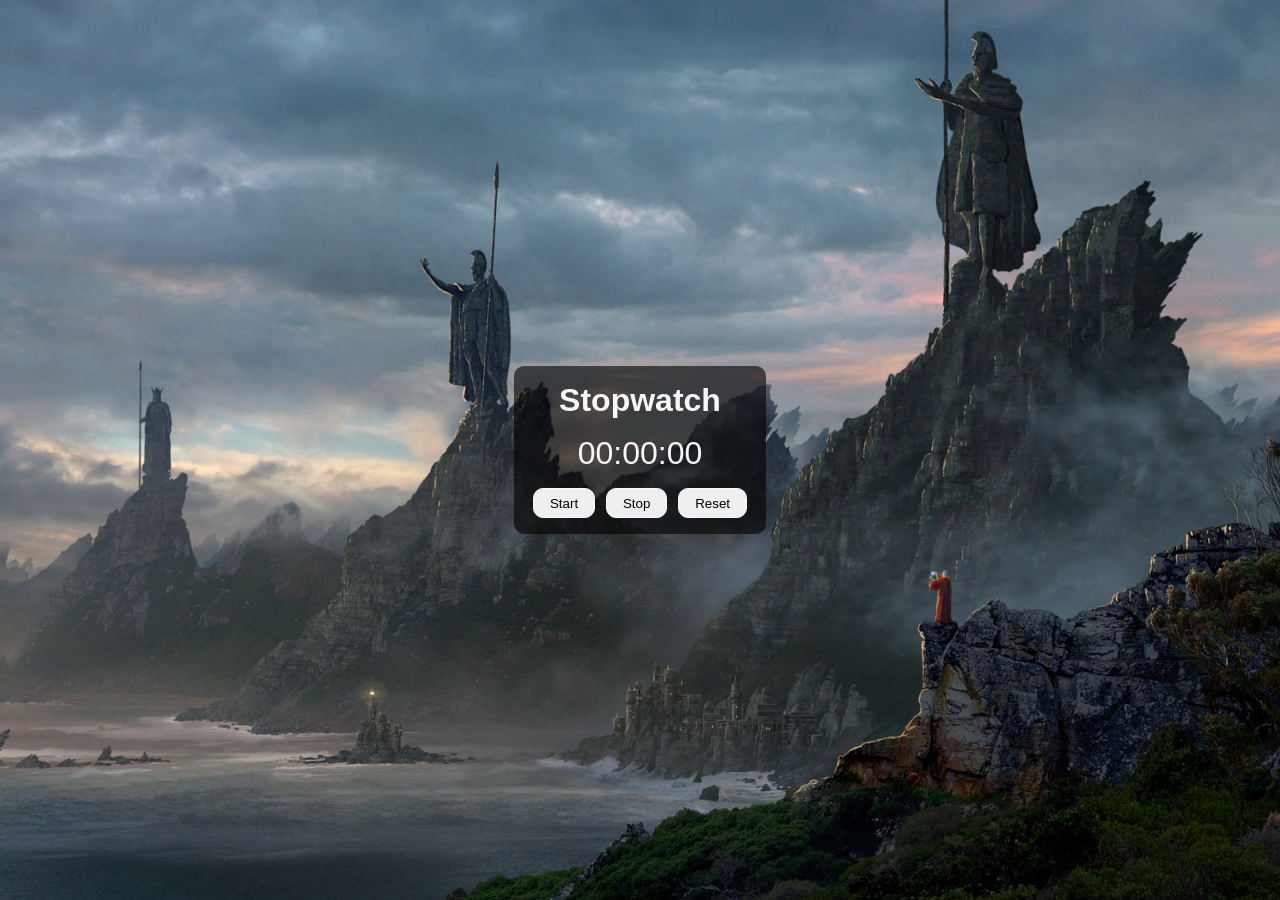
<file: Project-2/index.html>
<!DOCTYPE html>
<html lang="en">
  <head>
    <meta charset="UTF-8" />
    <meta http-equiv="X-UA-Compatible" content="IE=edge" />
    <meta name="viewport" content="width=device-width, initial-scale=1.0" />
    <title>Stopwatch</title>
  </head>
  <style>
    * {
      margin: 0;
      padding: 0;
    }
    body {
      width: 100%;
      height: 100vh;
      background-image: url('img5.jpg');
      background-position: center;
      background-size: cover;
      display: flex;
      align-items: center;
      justify-content: center;
      font-family: 'Segoe UI', Tahoma, Geneva, Verdana, sans-serif;
    }

    .container {
      padding: 1rem;
      max-width: 300px;
      text-align: center;
      position: relative;
      border-radius: 10px;
      background-color: rgba(0, 0, 0, 0.6);
    }

    .time {
      padding: 1rem 0;
      font-size: 2rem;
    }

    h1,
    p {
      color: #f8f8f8;
    }

    button {
      padding: 0.4rem 1rem;
      margin: 0 0.2rem;
      border-radius: 10px;
      border: 1px solid #f8f8f8;
    }

    button:hover {
      background-color: rgba(0, 0, 0, 0.4);
      color: #f8f8f8;
    }
  </style>
  <body>
    <div class="container">
      <h1>Stopwatch</h1>
      <p class="time">
        <span id="minutes">00</span>:<span id="seconds">00</span>:<span
          id="tens"
          >00</span
        >
      </p>
      <button id="start">Start</button>
      <button id="stop">Stop</button>
      <button id="reset">Reset</button>
    </div>
  </body>

  <script>
    window.onload = function () {
      let minutes = 0;
      let seconds = 0;
      let tens = 00;
      let appendMinutes = document.querySelector('#minutes');
      let appendTens = document.querySelector('#tens');
      let appendSeconds = document.querySelector('#seconds');
      let startBtn = document.querySelector('#start');
      let stopBtn = document.querySelector('#stop');
      let resetBtn = document.querySelector('#reset');
      let Interval;

      const startTimer = () => {
        tens++;
        if (tens <= 9) {
          appendTens.innerHTML = '0' + tens;
        }
        if (tens > 9) {
          appendTens.innerHTML = tens;
        }

        if (tens > 99) {
          seconds++;
          appendSeconds.innerHTML = '0' + seconds;
          tens = 0;
          appendTens.innerHTML = '0' + 0;
        }

        if (seconds > 9) {
          appendSeconds.innerHTML = seconds;
        }

        if (seconds > 59) {
          minutes++;
          appendMinutes.innerHTML = '0' + minutes;
          seconds = 0;
          appendSeconds.innerHTML = '0' + 0;
        }
      };

      startBtn.onclick = () => {
        clearInterval(Interval);
        Interval = setInterval(startTimer, 10);
      };

      stopBtn.onclick = () => {
        clearInterval(Interval);
      };

      resetBtn.onclick = () => {
        clearInterval(Interval);
        tens = '00';
        seconds = '00';
        minutes = '00';
        appendTens.innerHTML = tens;
        appendSeconds.innerHTML = seconds;
        appendMinutes.innerHMTL = minutes;
      };
    };
  </script>
</html>
</file>
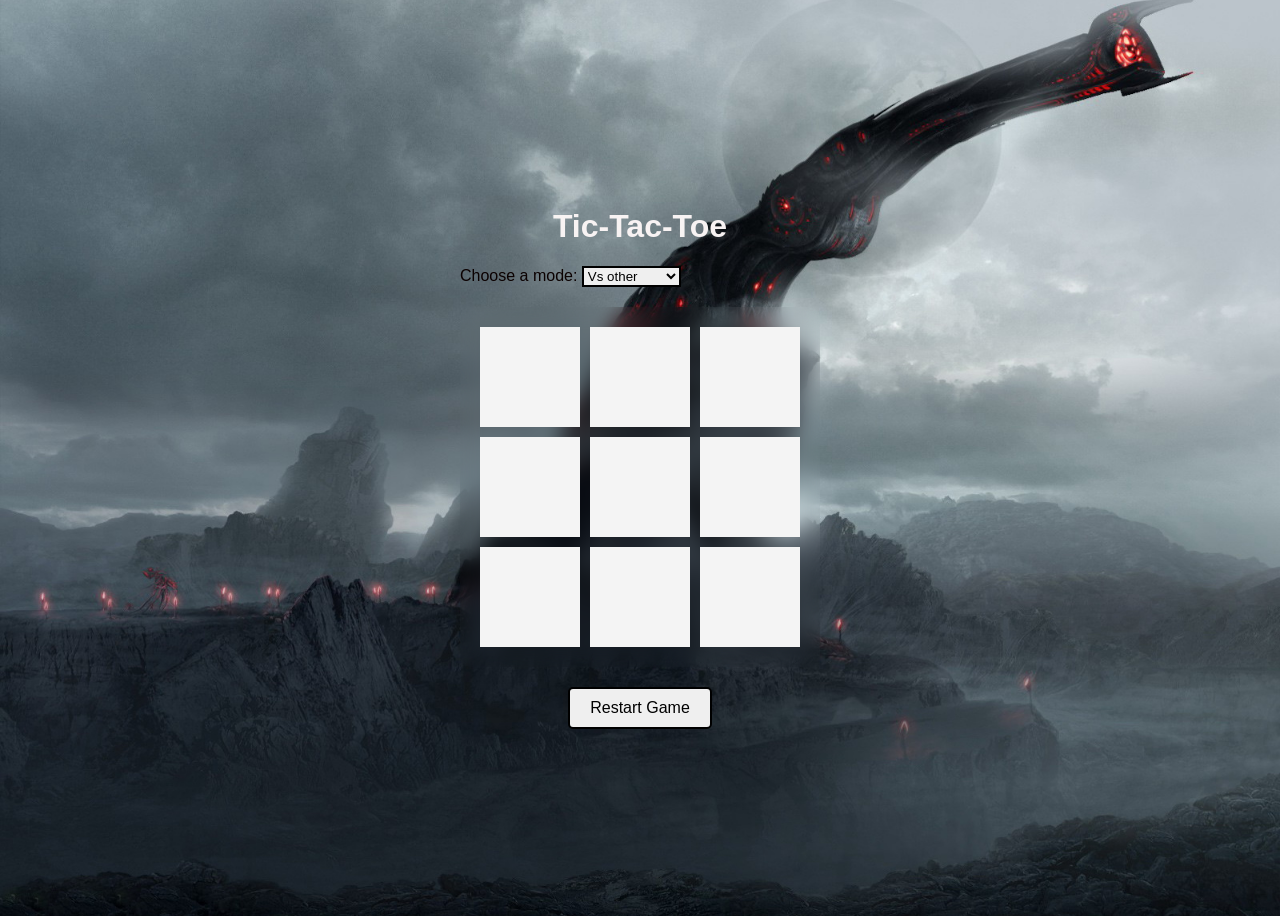
<file: Project-3/index.html>
<!DOCTYPE html>
<html lang="en">
<head>
    <meta charset="UTF-8">
    <meta name="viewport" content="width=device-width, initial-scale=1.0">
    <title>Tic-Tac-Toe Game</title>
    <link rel="stylesheet" href="style.css">
</head>
<body>
    <header class="head">
    <h1>Tic-Tac-Toe</h1>
    </header>

    <main>
    <div>
        <label for="gameMode">Choose a mode:</label>
        <select id="gameMode">
            <option value="human">Vs other</option>
            <option value="computer">Vs computer</option>
        </select>
    </div>
    <div id="game-board" class="board">
        <div class="cell" data-cell-index="0"></div>  
        <div class="cell" data-cell-index="1"></div>
        <div class="cell" data-cell-index="2"></div>
        <div class="cell" data-cell-index="3"></div>
        <div class="cell" data-cell-index="4"></div>
        <div class="cell" data-cell-index="5"></div>
        <div class="cell" data-cell-index="6"></div>
        <div class="cell" data-cell-index="7"></div>
        <div class="cell" data-cell-index="8"></div>
    </div>
    </main>

    <footer>
    <button id="restartButton">Restart Game</button>
    </footer>
    <script src="script.js"></script>
</body>
</html>
</file>
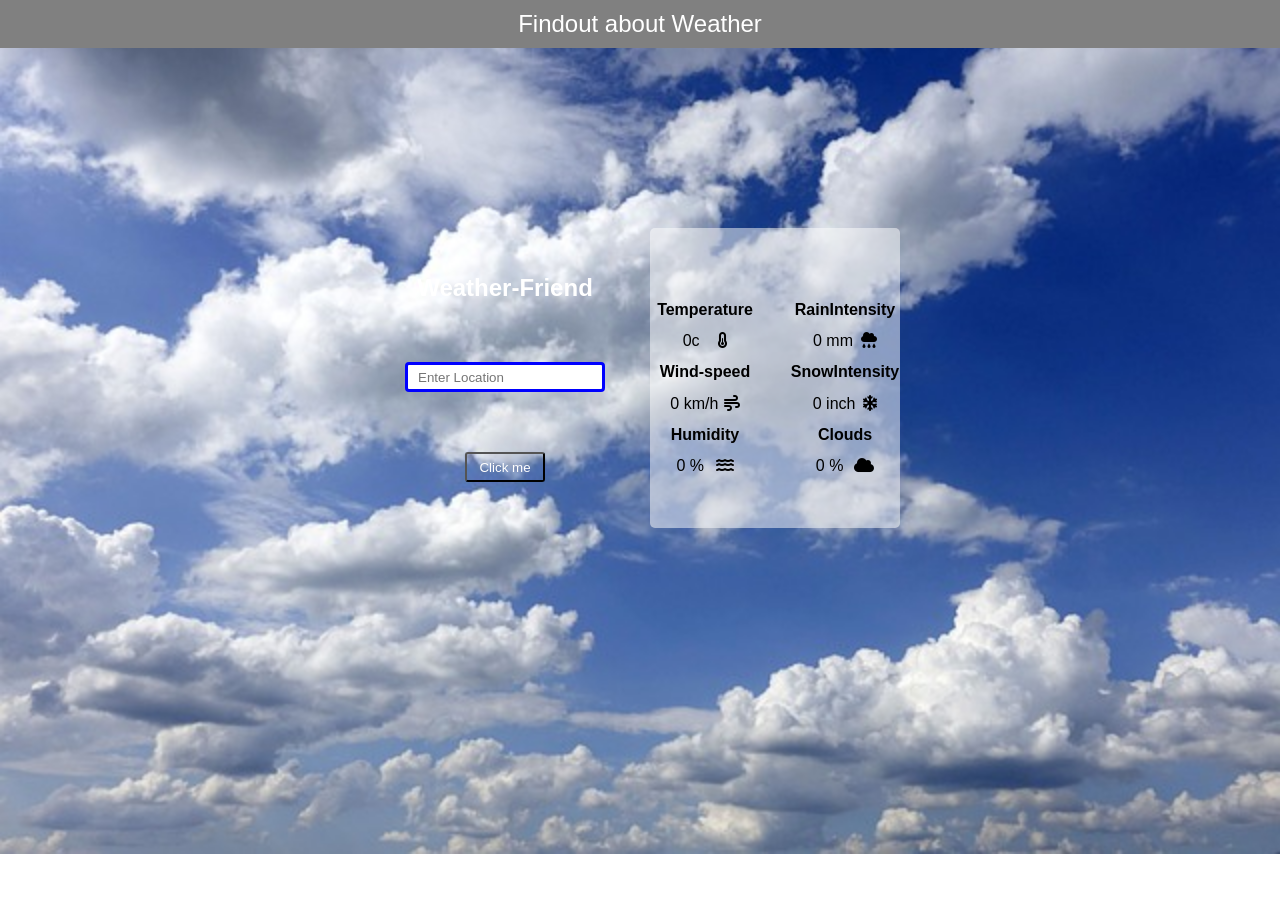
<file: Project-4/index.html>
<!DOCTYPE html>
<html lang="en">
<head>
  <meta charset="UTF-8">
  <meta name="viewport" content="width=device-width, initial-scale=1.0">
  <title>Weather-web</title>
  <link rel="stylesheet" href="style.css">
  <link rel="stylesheet" href="https://cdnjs.cloudflare.com/ajax/libs/font-awesome/6.5.2/css/all.min.css" integrity="sha512-SnH5WK+bZxgPHs44uWIX+LLJAJ9/2PkPKZ5QiAj6Ta86w+fsb2TkcmfRyVX3pBnMFcV7oQPJkl9QevSCWr3W6A==" crossorigin="anonymous" referrerpolicy="no-referrer" />

</head>
<body>
  <header>Findout about Weather</header>
  
  
  <main>
    <div class="app">
    <div class="card-1">
      <h2>Weather-Friend</h2>
      
      <input type="search" name="" placeholder="Enter Location" id="search-box">
      <div id="loading-spinner" class="loading-spinner" style="display: none;"></div>
      
      <button id="btn">Click me</button>
    </div>


    <div class="card-2">
      <div class="card-2-data">
        <h4>Temperature</h4>
        <div class="temperature">
         
          <span id="temperature">0c</span> <i class="fa-solid fa-temperature-half"></i>
        </div>

        <h4>Wind-speed</h4>
        <div class="wind">
          <span id="wind">0 km/h</span><i class="fa-solid fa-wind"></i>
        </div>

        <h4>Humidity</h4>
        <div class="humidity">
          <span id="humidity">0 %</span><i class="fa-solid fa-water"></i>
        </div>
      </div>
      <div class="card-2-data-2">
        <h4>RainIntensity</h4>
        <div class="rain">
          <span id="rain">0 mm</span> <i class="fa-solid fa-cloud-rain"></i>
        </div>
        <h4>SnowIntensity</h4>
        <div class="snow">
          <span id="snow">0 inch</span> <i class="fa-solid fa-snowflake"></i>
        </div>
        <h4>Clouds</h4>
        <div class="clouds">
          <span id="cloud">0 %</span> <i class="fa-solid fa-cloud"></i>
        </div>
      </div>

    </div>
    </div>
  </main>
<script src="scrpt.js"></script>
</body>
</html>
</file>
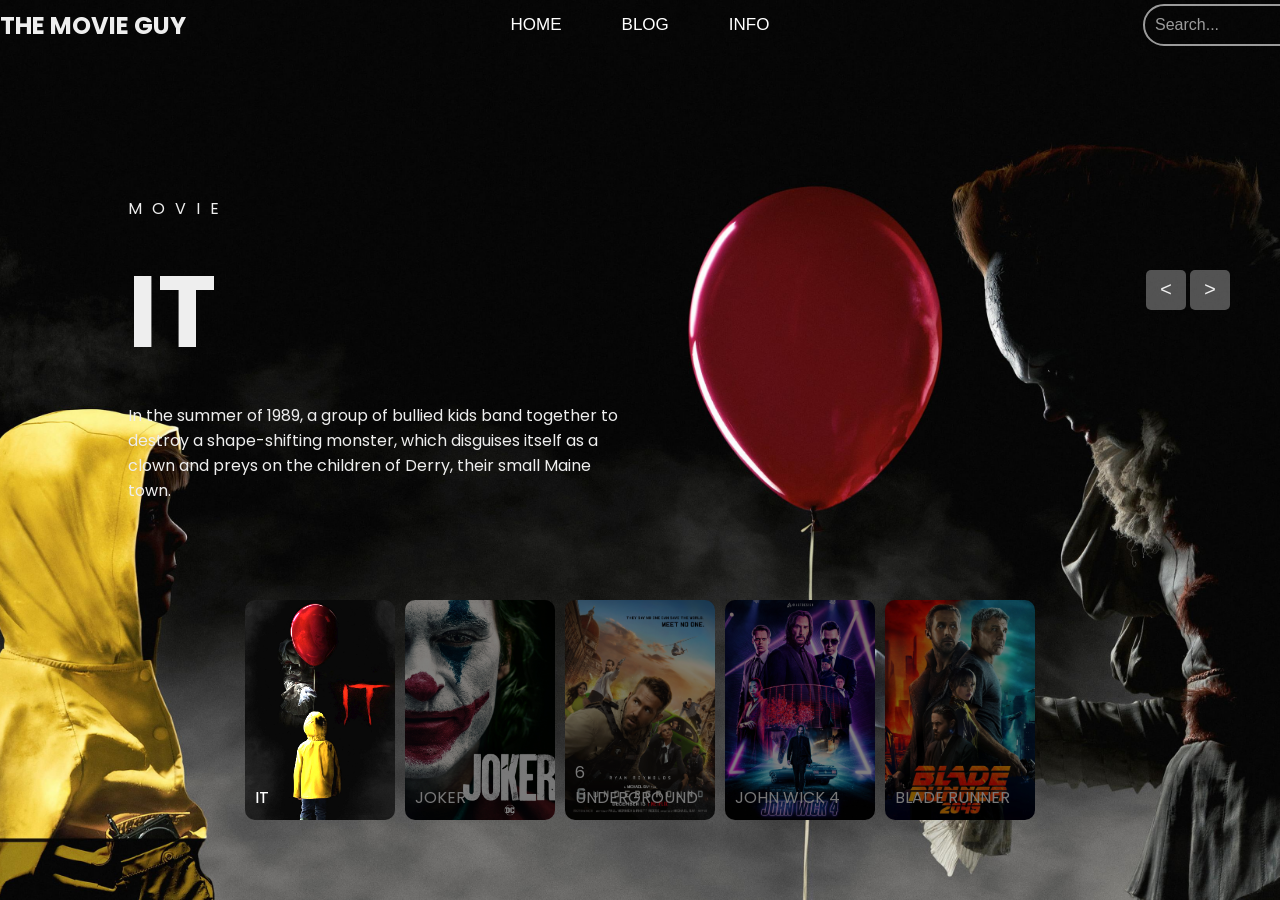
<file: Project-1/Main.html>
<!DOCTYPE html>
<html lang="en">
<head>
    <meta charset="UTF-8">
    <meta name="viewport" content="width=device-width, initial-scale=1.0">
    <title>Document</title>
    <link rel="stylesheet" href="style.css">
</head>
<body>
        <!-- header -->
    <header>
        <div class="logo"><h2>THE MOVIE GUY</h2></div>
        <ul class="menu">
            <li><button>Home</button></li>
            <li><button>Blog</button></li>
            <li><button>Info</button></li>
        </ul>
        
        <div class="search-container">
            <input type="text" class="search-bar" placeholder="Search...">
          </div>
          
    </header>

    <!-- slider -->

    <div class="slider">
        <!-- list Items -->
        <div class="list">
            <div class="item active">
                <img src="image/peakpx.jpg">
                <div class="content">
                    <p>MOVIE</p>
                    <h2>IT</h2>
                    <p>
                        In the summer of 1989, a group of bullied kids band together to destroy a shape-shifting monster, which disguises 
                        itself as a clown and preys on the children of Derry, their small Maine town.
                    </p>
                </div>
            </div>
            <div class="item">
                <img src="image/joker.jpg">
                <div class="content">
                    <p>MOVIE</p>
                    <h2>JOKER</h2>
                    <p>
                        It follows Arthur Fleck, a failed clown and aspiring stand-up comedian whose descent into mental illness and nihilism 
                        culminates with the emergence of an alter-ego known as "Joker" and inspires a violent countercultural revolution 
                        against the wealthy in a decaying Gotham City.
                    </p>
                </div>
            </div>
            <div class="item">
                <img src="image/6-underground1.jpg">
                <div class="content">
                    <p>MOVIE</p>
                    <h2>6 UNDERGROUND</h2>
                    <p>
                        After faking his death, a tech billionaire recruits a team of international operatives for a 
                        bold and bloody mission to take down a brutal dictator.
                    </p>
                </div>
            </div>
            <div class="item">
                <img src="image/john wick.jpg">
                <div class="content">
                    <p>MOVIE</p>
                    <h2>JOHN WICK 4</h2>
                    <p>
                        With the price on his head ever increasing, legendary hit man John Wick takes his fight against the High Table 
                        global as he seeks out the most powerful players in the underworld, from New York to Paris to Japan to Berlin.
                    </p>
                </div>
            </div>
            <div class="item">
                <img src="image/Blade Runner 1.jpg">
                <div class="content">
                    <p>MOVIE</p>
                    <h2>BLADE RUNNER</h2>
                    <p>
                        Plot. In 2049, 30 years after the events of Blade Runner, bioengineered humans known as replicants are still 
                        used for slave labor. K (short for serial number, KD6-3.7), a Nexus-9 replicant, works for the Los Angeles Police 
                        Department as a "blade runner", an officer who hunts and "retires" (kills) rogue replicant models ...
                    </p>
                </div>
            </div>
        </div>
        <!-- button arrows -->
        <div class="arrows">
            <button id="prev"><</button>
            <button id="next">></button>
        </div>
        <!-- thumbnail -->
        <div class="thumbnail">
            <div class="item active">
                <img src="image/peakpx1.jpg">
                <div class="content">
                    IT
                </div>
            </div>
            <div class="item">
                <img src="image/joker1.jpg">
                <div class="content">
                    JOKER
                </div>
            </div>
            <div class="item">
                <img src="image/6 undergrounds.jpeg">
                <div class="content">
                    6 UNDERGROUND
                </div>
            </div>
            <div class="item">
                <img src="image/John wick 4.jpg">
                <div class="content">
                    JOHN WICK 4
                </div>
            </div>
            <div class="item">
                <img src="image/blade runner.jpg">
                <div class="content">
                    BLADE RUNNER
                </div>
            </div>
        </div>
    </div>
    <script src="script.js"></script>
</body>
</html>
</file>
<file: Project-3/style.css>
body {
    font-family: Arial, sans-serif;
    display: flex;
    justify-content: center;
    align-items: center;
    height: 100vh;
    flex-direction: column;
    background-image: url('img4.jpg'); /* Add the background image */
    background-size: cover; /* Ensure the image covers the entire viewport */
    background-position: center; /* Center the background image */
    background-repeat: no-repeat; /* Prevent repeating the image */
    color: rgb(11, 1, 1);;
}
.head {
    color: rgb(248, 243, 243);
}
.board {
    margin-top: 20px;
    display: grid;
    grid-template-columns: repeat(3, 100px);
    grid-gap: 10px;
    margin-bottom: 20px;
    backdrop-filter: blur(10px); /* Apply blur effect */
    -webkit-backdrop-filter: blur(10px); /* Safari support */
    padding: 20px; /* Optional: Add padding to create space between the grid and the edges */
    background-color: rgba(255, 255, 255, 0); /* Semi-transparent background to allow the blur effect to show */
    border-radius: 10px; /* Optional: Add rounded corners to the board */
}

#gameMode, option {
    border: 2px solid black;
}

.cell {
    width: 100px;
    height: 100px;
    background-color: #f4f4f4;
    display: flex;
    align-items: center;
    justify-content: center;
    font-size: 40px;
    cursor: pointer;
}

button {
    padding: 10px 20px;
    font-size: 16px;
    cursor: pointer;
    border-radius: 5px;
    border: 2px solid black;
}

@media only screen and (max-width: 600px) {
    /* Adjust styles for small devices */
    .board {
        grid-template-columns: repeat(3, 80px);
    }

    .cell {
        width: 80px;
        height: 80px;
        font-size: 30px;
    }

    button {
        font-size: 14px;
        padding: 8px 16px;
    }
}
</file>
<file: Project-4/style.css>
*{
    margin: 0px;
    padding: 0px;
    box-sizing: border-box;
    font-family: Arial, Helvetica, sans-serif;
}

header{
    width: auto;
    height: auto;
    font-size: 1.50rem;
    color: #fff;
    text-align: center;
    padding: 10px;
    background-color: gray;
}

header:hover{
    color: #000;
    background-color: #fff;
}



main{
    margin-top: 80px;
    margin-bottom: 80px;
    flex: 1;
}

.app{
    width: 100%;
    height: 500px;
    display: flex;
    margin-top: 20px;
    flex-direction: row;
    justify-content: center;
    align-items: center;
    gap: 20px;
}

.card-1{
    height: auto;
    width: 250px;
    border-radius: 5px;
    background-size: cover; 
    background-repeat: no-repeat;
    background-position: center;
    display: flex;
    flex-direction: column;
    padding-top: 20px;
    gap: 60px;
    align-items: center;
    
    
}

 .card-1 h2{
    color: #fff;
} 

#search-box{
    width: 200px;
    height: 30px;
    border: 3px solid blue;
    border-radius: 4px;
    padding-left: 10px;
    background-color: white;
    color: #000;
} 

.card-1 button{
    width: 80px;
    height: 30px;
    border-radius: 3px;
    background-color: transparent;
    color: #fff;
    cursor: pointer;
    margin-bottom: 20px;
    
}

.card-1 button {
    width: 80px;
    height: 30px;
    border-radius: 3px;
    background-color: transparent;
    color: #fff;
    cursor: pointer;
    margin-bottom: 20px;
    transition: all 0.3s ease; 
}

.card-1 button:hover {
    background-color: #FFAF45;
    color: #000; 
    transform: scale(1.1); 
}



.card-2{
    height: 300px;
    width: 250px;
    border-radius: 5px;
    background-size: contain;
    display: flex;
    flex-direction: row;
    padding-top: 20px;
    gap: 30px;
    align-items: center;
    background-color: rgba(255, 255, 255, 0.5);
    
}

.card-2-data, .card-2-data-2{
    height: 200px;
    width: 150px;
    background-color: transparent;
    display: flex;
    flex-direction: column;
    justify-content: space-evenly;
    align-items: center;
}

.temperature, .humidity, .wind, .rain, .snow, .clouds{
    width: 80px;
    display: flex;
    flex-direction: row;
    justify-content: space-evenly;
}



@keyframes spin {
    0% { transform: rotate(0deg); }
    100% { transform: rotate(360deg); }
  }
  
  .loading-spinner {
    border: 4px solid rgba(30, 19, 19, 0.916);
    border-left-color: #ff3ef2; 
    border-radius: 50%;
    width: 20px;
    height: 20px;
    animation: spin 1s linear infinite;
    margin-right: 5px;
  }

  body{
    background-image: url(cloud.jpg);
    background-size: cover;
    background-repeat: no-repeat;
  }
</file>
<file: Project-1/style.css>
@import url('https://fonts.googleapis.com/css2?family=Poppins:ital,wght@0,100;0,200;0,300;0,400;0,500;0,600;0,700;0,800;0,900;1,100;1,200;1,300;1,400;1,500;1,600;1,700;1,800;1,900&display=swap');
body{
    font-family: Poppins;
    margin: 0;
    background-color: #010101;
    color: #eee;
}
svg{
    width: 25px;
}
header{
    width: 1600px;
    max-width: 100%;
    margin: auto;
    display: grid;
    grid-template-columns: 50px 1fr 50px;
    grid-template-rows: 50px;
    justify-content: center;
    align-items: center;
    position: relative;
    z-index: 200;
}
header .logo{
    font-weight: bold;
    width: 500px;
    display: flex;
}
header body {
    font-family: Arial, sans-serif;
    display: flex;
    justify-content: center;
    align-items: center;
    height: 100vh; 
    margin: 0; 
    background-color: #f0f0f0; 
}

.menu {
    list-style-type: none; 
    padding: 0;
    margin: 0;
    display: flex; 
    gap: 20px; 
    justify-content: center;
    align-items: center;

}


.menu button {
    background-color: transparent; 
    color: #ffffff; 
    border: none;
    padding: 10px 20px;
    cursor: pointer;
    font-size: 17px;
    text-transform: uppercase; 
    outline: none; 
    position: relative;
    transition: all 0.3s ease-in-out; 
}


.menu button:hover {
    color: white; 
    box-shadow: 0 0 10px 2px #fcfcfc, 0 0 20px 5px #ffffff; 
    text-shadow: 0 0 5px #ffffff, 0 0 10px #ffffff; 
}


.menu button:focus, .menu button:active {
    box-shadow: 0 0 15px 3px #ffffff, 0 0 30px 10px #ffffff;
}


header .search-container {
    position: relative;
    display: flex;
    justify-content: center;
    align-items: center;
  }
  header .search-container :hover {
    color: white; 
    box-shadow: 0 0 10px 2px #fcfcfc, 0 0 20px 5px #ffffff; 
    
}

header .search-bar {
    width: 300px;
    padding: 10px;
    font-size: 16px;
    border: 2px solid rgba(255, 255, 255, 0.6);
    border-radius: 95px;
    background-color: rgba(0, 0, 0, 0);
    color: white;
    outline: none;
    transition: all 0.3s ease;
  }
  

header .search-bar:focus {
    border-color: rgba(255, 255, 255, 1);
    box-shadow: 0 0 10px 2px #fcfcfc, 0 0 20px 5px #ffffff; 
  }
  
header .search-bar::placeholder {
    color: rgba(255, 255, 255, 0.6); 
  }
  
.slider{
    height: 100vh;
    margin-top: -50px;
    position: relative;
}
.slider .list .item{
    position: absolute;
    inset: 0 0 0 0;
    overflow: hidden;
    opacity: 0;
    transition: .5s;
}
.slider .list .item img{
    width: 100%;
    height: 100%;
    object-fit: cover;
}
.slider .list .item::after{
  
    width: 100%;
    height: 100%;
    position: absolute;
    left: 0;
    bottom: 0;
    background-image: linear-gradient(
        to top, #000 40%, transparent
    );
}
.slider .list .item .content{
    position: absolute;
    left: 10%;
    top: 20%;
    width: 500px;
    max-width: 80%;
    z-index: 1;
}
.slider .list .item .content p:nth-child(1){
    text-transform: uppercase;
    letter-spacing: 10px;
}
.slider .list .item .content h2{
    font-size: 100px;
    margin: 0;
}
.slider .list .item.active{
    opacity: 6;
    z-index: 10;
}
@keyframes showContent {
    to{
        transform: translateY(0);
        filter: blur(0);
        opacity: 1;
    }
}
.slider .list .item.active p:nth-child(1),
.slider .list .item.active h2,
.slider .list .item.active p:nth-child(3){
    transform: translateY(50px);
    filter: blur(20px);
    opacity: 0;
    animation: showContent .5s .7s ease-in-out 1 forwards;
}
.slider .list .item.active h2{
    animation-delay: 1s;
}
.slider .list .item.active p:nth-child(3){
    animation-duration: 1.3s;
}
.arrows{
    position: absolute;
    top: 30%;
    right: 50px;
    z-index: 100;
}
.arrows button{
    background-color: #eee5;
    border: none;
    font-family: monospace;
    width: 40px;
    height: 40px;
    border-radius: 5px;
    font-size: x-large;
    color: #eee;
    transition: .5s;
}
.arrows button:hover{
    background-color: #eee;
    color: black;
}
.thumbnail{
    position: absolute;
    bottom: 50px;
    z-index: 11;
    display: flex;
    gap: 10px;
    width: 100%;
    height: 250px;
    padding: 0 50px;
    box-sizing: border-box;
    overflow: auto;
    justify-content: center;
}
.thumbnail::-webkit-scrollbar{
    width: 0;
}
.thumbnail .item{
    width: 150px;
    height: 220px;
    filter: brightness(.5);
    transition: .5s;
    flex-shrink: 0;
}
.thumbnail .item img{
    width: 100%;
    height: 100%;
    object-fit: cover;
    border-radius: 10px;
}
.thumbnail .item.active{
    filter: brightness(1.5);
}
.thumbnail .item .content{
    position: absolute;
    inset: auto 10px 10px 10px;
}

@media screen and (max-width: 678px) {
    .thumbnail{
        justify-content: start;
    }
    .slider .list .item .content h2{
        font-size: 60px;
    }
    .arrows{
        top: 10%;
    }
}
</file>
